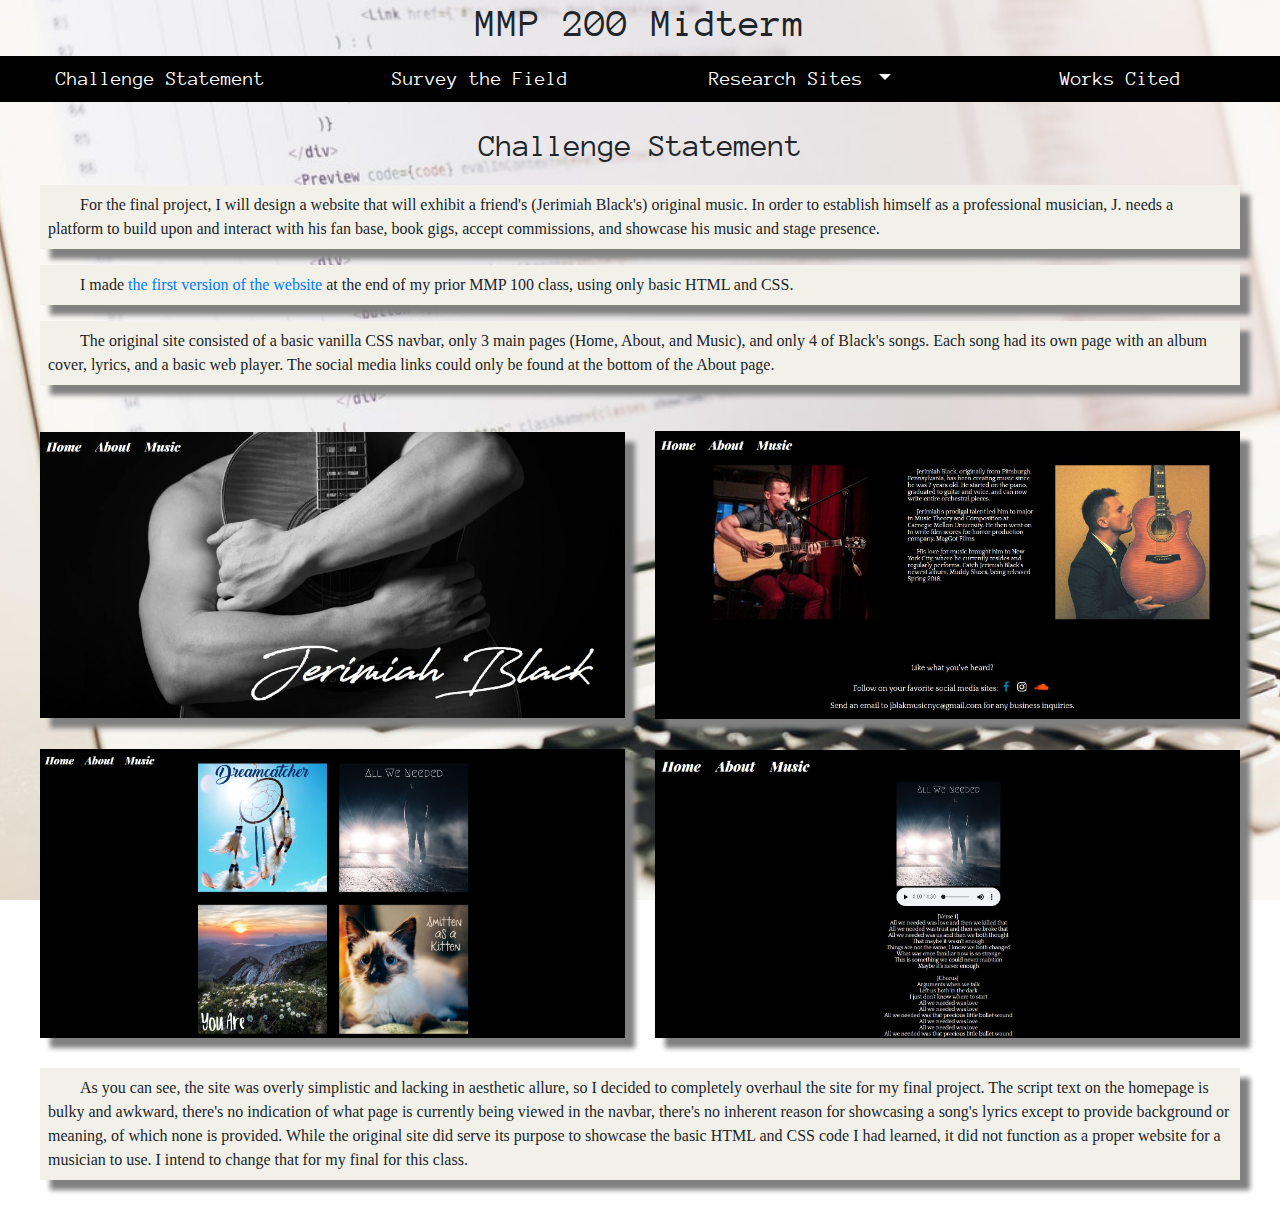
<file: index.html>
<!DOCTYPE html>
<html>

<head>
    <title> Erin Brady Midterm</title>

    <meta name="viewport" content="width=device-width, initial-scale=1">
    <link rel="stylesheet" href="bootstrap.css">
    <script src="jquery-3.3.1.min.js"></script>
    <script src="bootstrap.js"></script>
    <link href="style.css" rel="stylesheet" />

    <style>
        @import url('https://fonts.googleapis.com/css?family=Anonymous+Pro');
    </style>

    <meta charset="utf-8">

</head>

<body>

     <h1> MMP 200 Midterm </h1>


    <nav class="navbar navbar-expand-md">
        <button class="navbar-toggler navbar-toggler-right custom-toggler" type="button" data-toggle="collapse" data-target="#navbarSupportedContent" aria-controls="navbarSupportedContent" aria-expanded="false" aria-label="Toggle navigation">
            <span class="navbar-toggler-icon"></span>
        </button>

        <div class="collapse navbar-collapse" id="navbarSupportedContent">
            <ul class="navbar-nav mr-auto">
                <li class="nav-item">
                    <a class="nav-link" href="index.html">Challenge Statement</a>
                </li>
                <li class="nav-item">
                    <a class="nav-link" href="survey.html">Survey the Field</a>
                </li>
                <li class="dropdown">
                    <a class="dropdown-toggle" data-toggle="dropdown" href="#">Research Sites
                        <span class="caret"></span></a>
                    <ul class="dropdown-menu">
                        <li><a href="research-A.html">Research Site A</a></li>
                        <li><a href="research-B.html">Research Site B</a></li>
                        <li><a href="research-C.html">Research Site C</a></li>
                    </ul>
                <li class="nav-item">
                    <a class="nav-link" href="works-cited.html">Works Cited</a>
                </li>
            </ul>
        </div>
    </nav>

    <h2>Challenge Statement</h2>

    <div class="container-fluid">
        <div class="row align-items-center">
            <div class="col-sm">
                <p>For the final project, I will design a website that will exhibit a friend's (Jerimiah Black's) original music. In order to establish himself as a professional musician, J. needs a platform to build upon and interact with his fan base, book gigs, accept commissions, and showcase his music and stage presence. </p>
                <p>I made <a href="http://mmp.bmcc.cuny.edu/erin.brady/final/index.html" target="_blank"> the first version of the website</a> at the end of my prior MMP 100 class, using only basic HTML and CSS.</p>
                <p>The original site consisted of a basic vanilla CSS navbar, only 3 main pages (Home, About, and Music), and only 4 of Black's songs. Each song had its own page with an album cover, lyrics, and a basic web player. The social media links could only be found at the bottom of the About page.</p>
            </div>
        </div>
        <div class="row align-items-center">
            <div class="col-sm">
                <img src="images/old/homepage.JPG" class="img-fluid" />
            </div>
            <div class="col-sm">
                <img src="images/old/about.JPG" class="img-fluid" />
            </div>
        </div>
        <div class="row align-items-center">
            <div class="col-sm">
                <img src="images/old/music.JPG" class="img-fluid" />
            </div>
            <div class="col-sm">
                <img src="images/old/track.JPG" class="img-fluid" />
            </div>
        </div>
        <div class="row align-items-center">
            <div class="col-sm">
                <p>As you can see, the site was overly simplistic and lacking in aesthetic allure, so I decided to completely overhaul the site for my final project. The script text on the homepage is bulky and awkward, there's no indication of what page is currently being viewed in the navbar, there's no inherent reason for showcasing a song's lyrics except to provide background or meaning, of which none is provided. While the original site did serve its purpose to showcase the basic HTML and CSS code I had learned, it did not function as a proper website for a musician to use. I intend to change that for my final for this class.</p>
            </div>
        </div>
    </div>

</body>

</html>
</file>
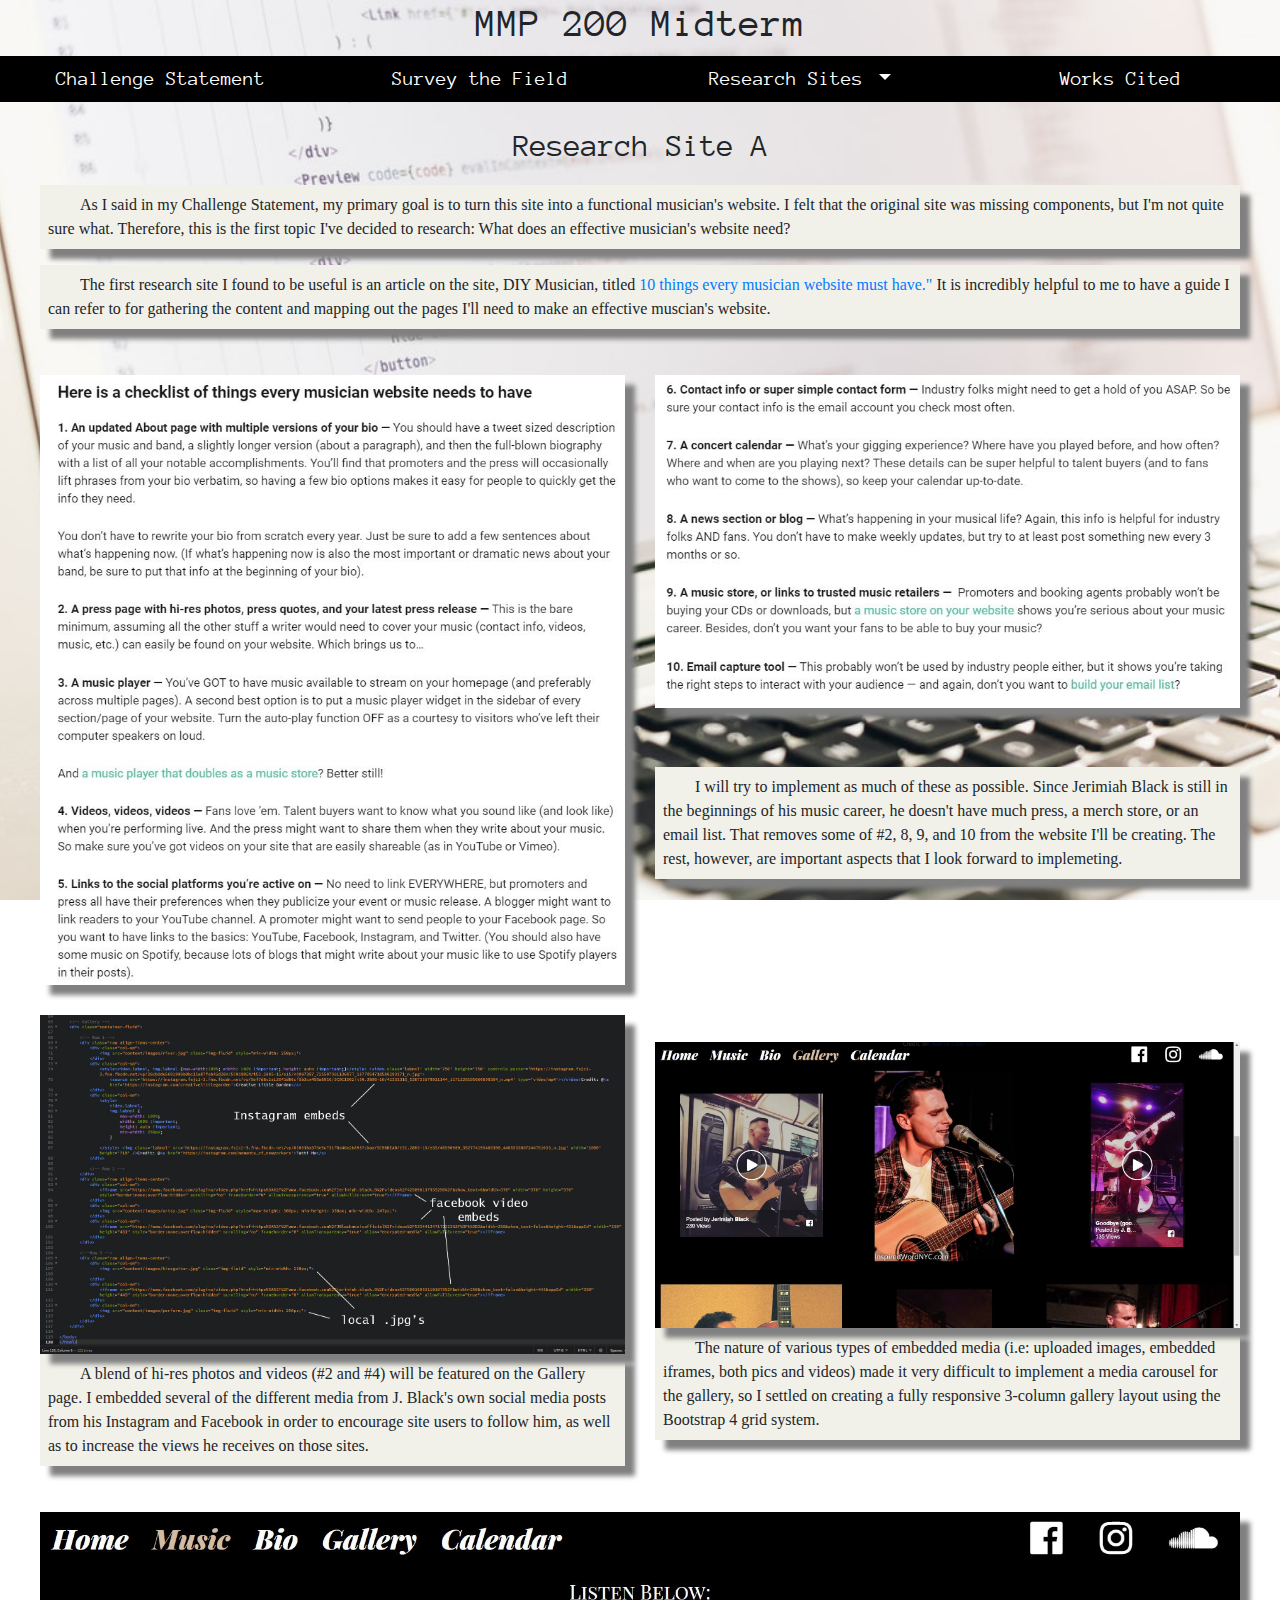
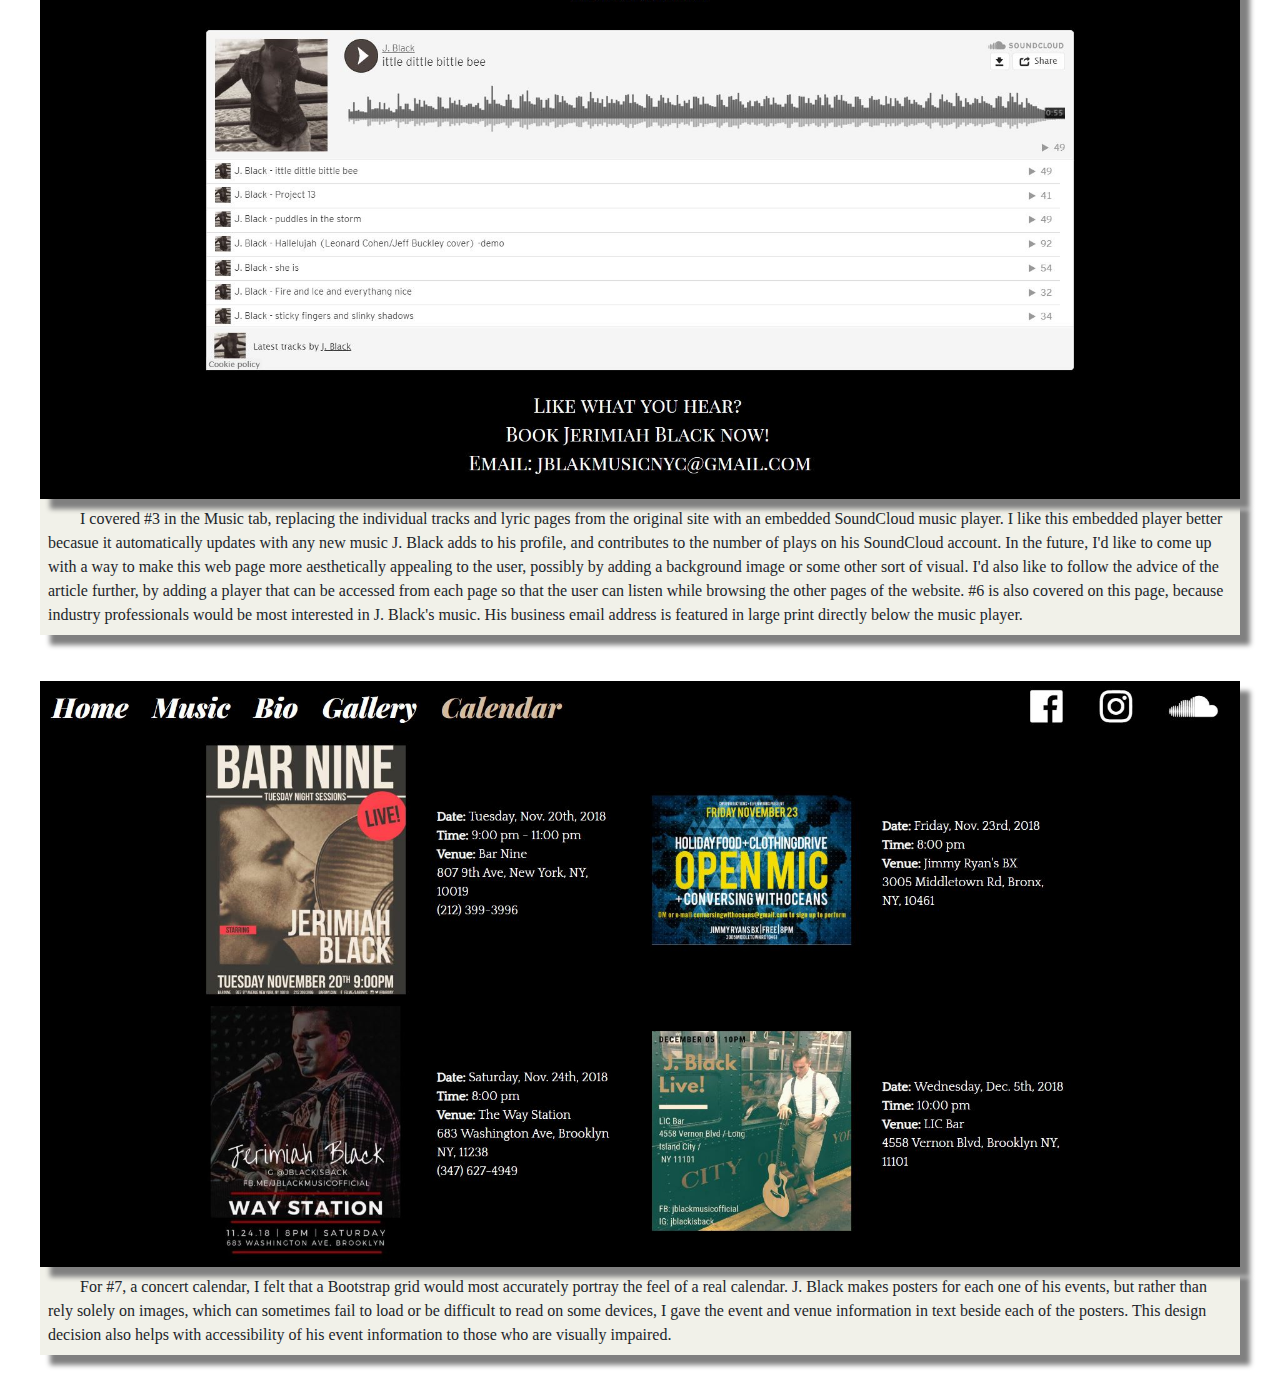
<file: research-A.html>
<!DOCTYPE html>
<html>

<head>
    <title> Erin Brady Midterm</title>

    <meta name="viewport" content="width=device-width, initial-scale=1">
    <link rel="stylesheet" href="bootstrap.css">
    <script src="jquery-3.3.1.min.js"></script>
    <script src="bootstrap.js"></script>
    <link href="style.css" rel="stylesheet" />

    <style>
        @import url('https://fonts.googleapis.com/css?family=Anonymous+Pro');
    </style>

    <meta charset="utf-8">

</head>

<body>

     <h1> MMP 200 Midterm </h1>

    
    <nav class="navbar navbar-expand-md">
        <button class="navbar-toggler navbar-toggler-right custom-toggler" type="button" data-toggle="collapse" data-target="#navbarSupportedContent" aria-controls="navbarSupportedContent" aria-expanded="false" aria-label="Toggle navigation">
            <span class="navbar-toggler-icon"></span>
        </button>

        <div class="collapse navbar-collapse" id="navbarSupportedContent">
            <ul class="navbar-nav mr-auto">
                <li class="nav-item">
                    <a class="nav-link" href="index.html">Challenge Statement</a>
                </li>
                <li class="nav-item">
                    <a class="nav-link" href="survey.html">Survey the Field</a>
                </li>
                <li class="dropdown">
                    <a class="dropdown-toggle" data-toggle="dropdown" href="#">Research Sites
                        <span class="caret"></span></a>
                    <ul class="dropdown-menu">
                        <li><a href="research-A.html">Research Site A</a></li>
                        <li><a href="research-B.html">Research Site B</a></li>
                        <li><a href="research-C.html">Research Site C</a></li>
                    </ul>
                <li class="nav-item">
                    <a class="nav-link" href="works-cited.html">Works Cited</a>
                </li>
            </ul>
        </div>
    </nav>
    

    <h2>Research Site A</h2>

    <div class="container-fluid">
        <div class="row">
            <div class="col-sm">

                <p>As I said in my Challenge Statement, my primary goal is to turn this site into a functional musician's website. I felt that the original site was missing components, but I'm not quite sure what. Therefore, this is the first topic I've decided to research: What does an effective musician's website need?</p>
                <p>The first research site I found to be useful is an article on the site, DIY Musician, titled <a href="https://diymusician.cdbaby.com/music-promotion/10-things-every-musician-website-must-have/" target="_blank">10 things every musician website must have."</a> It is incredibly helpful to me to have a guide I can refer to for gathering the content and mapping out the pages I'll need to make an effective muscian's website.</p>
            </div>
        </div>
        <div class="row">
            <div class="col-sm">
                <img src="images/sitelist1.JPG" class="img-fluid" />
            </div>
            <div class="col-sm">
                <img src="images/sitelist2.JPG" class="img-fluid" />
                <p style="margin-top: 10%;"> I will try to implement as much of these as possible. Since Jerimiah Black is still in the beginnings of his music career, he doesn't have much press, a merch store, or an email list. That removes some of #2, 8, 9, and 10 from the website I'll be creating. The rest, however, are important aspects that I look forward to implemeting.</p>
            </div>
        </div>
        <div class="row align-items-center">
            <div class="col-sm">
                <img src="images/new/gallery%20html-2.JPG" class="img-fluid" />
                <p>A blend of hi-res photos and videos (#2 and #4) will be featured on the Gallery page. I embedded several of the different media from J. Black's own social media posts from his Instagram and Facebook in order to encourage site users to follow him, as well as to increase the views he receives on those sites.</p>

            </div>
            <div class="col-sm">
                <img src="images/new/gallery-browser-2.JPG" class="img-fluid" />
                <p>The nature of various types of embedded media (i.e: uploaded images, embedded iframes, both pics and videos) made it very difficult to implement a media carousel for the gallery, so I settled on creating a fully responsive 3-column gallery layout using the Bootstrap 4 grid system.</p>
            </div>
        </div>
        <div class="row align-items-center">
            <div class="col-sm">
                <img src="images/new/music-browser.JPG" class="img-fluid" />
                <p>I covered #3 in the Music tab, replacing the individual tracks and lyric pages from the original site with an embedded SoundCloud music player. I like this embedded player better becasue it automatically updates with any new music J. Black adds to his profile, and contributes to the number of plays on his SoundCloud account. In the future, I'd like to come up with a way to make this web page more aesthetically appealing to the user, possibly by adding a background image or some other sort of visual. I'd also like to follow the advice of the article further, by adding a player that can be accessed from each page so that the user can listen while browsing the other pages of the website. #6 is also covered on this page, because industry professionals would be most interested in J. Black's music. His business email address is featured in large print directly below the music player.</p>
            </div>
        </div>
        <div class="row align-items-center">
            <div class="col-sm">
                <img src="images/new/calendar-browser.JPG" class="img-fluid" />
                <p>For #7, a concert calendar, I felt that a Bootstrap grid would most accurately portray the feel of a real calendar. J. Black makes posters for each one of his events, but rather than rely solely on images, which can sometimes fail to load or be difficult to read on some devices, I gave the event and venue information in text beside each of the posters. This design decision also helps with accessibility of his event information to those who are visually impaired.</p>
            </div>
        </div>

    </div>

</body>

</html>
</file>
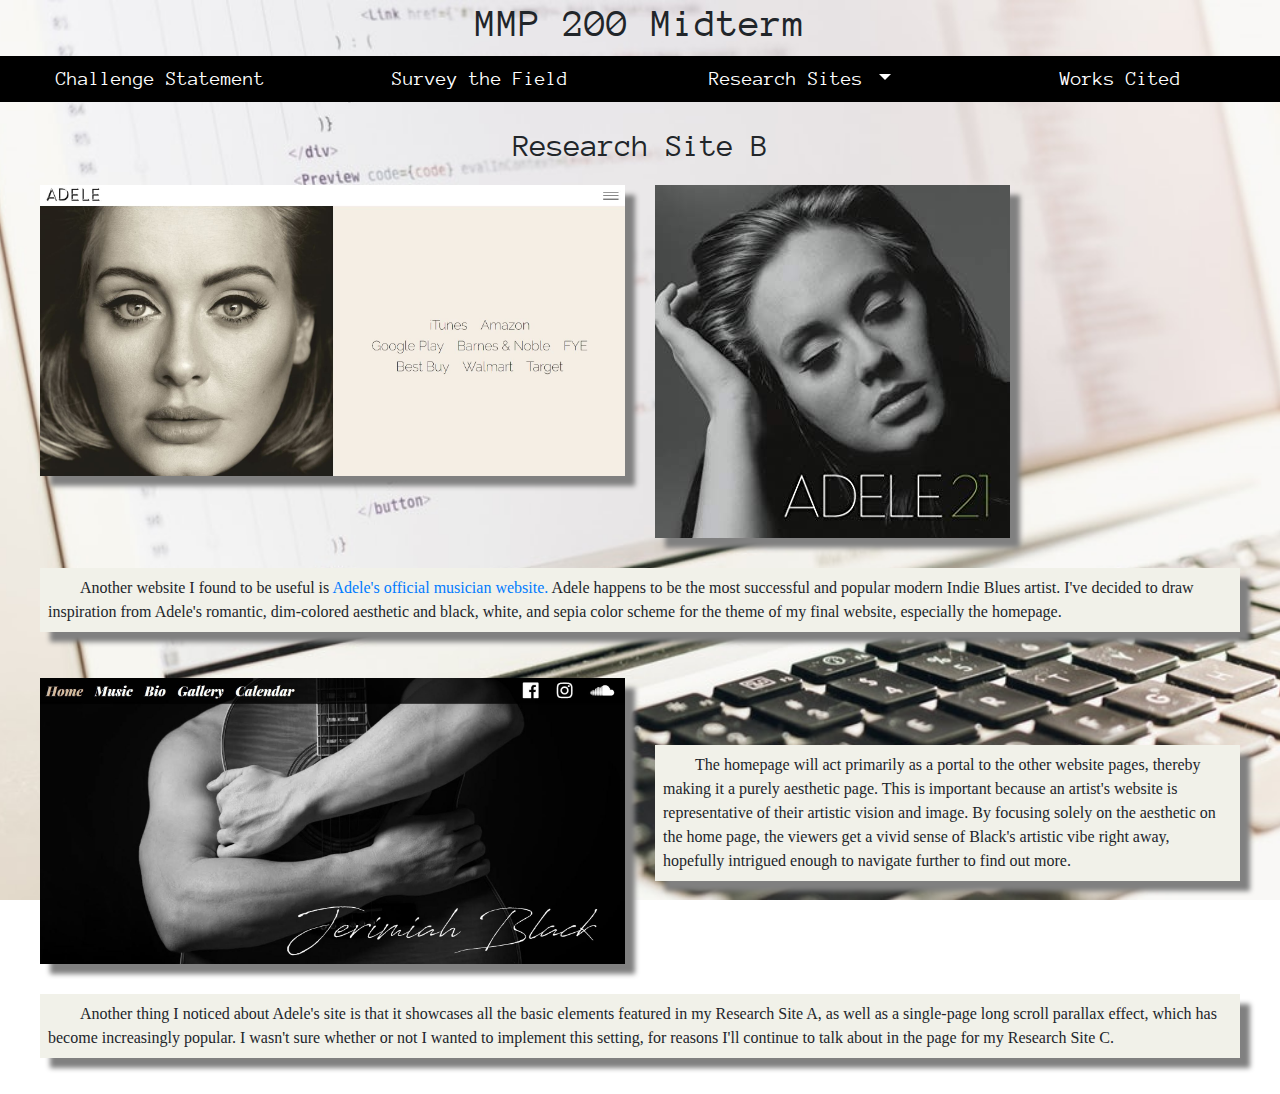
<file: research-B.html>
<!DOCTYPE html>
<html>



<head>
    <title> Erin Brady Midterm</title>

    <meta name="viewport" content="width=device-width, initial-scale=1">
    <link rel="stylesheet" href="bootstrap.css">
    <script src="jquery-3.3.1.min.js"></script>
    <script src="bootstrap.js"></script>
    <link href="style.css" rel="stylesheet" />

    <style>
        @import url('https://fonts.googleapis.com/css?family=Anonymous+Pro');
    </style>

    <meta charset="utf-8">

</head>


<body>

    <h1> MMP 200 Midterm </h1>

      <nav class="navbar navbar-expand-md">
        <button class="navbar-toggler navbar-toggler-right custom-toggler" type="button" data-toggle="collapse" data-target="#navbarSupportedContent" aria-controls="navbarSupportedContent" aria-expanded="false" aria-label="Toggle navigation">
            <span class="navbar-toggler-icon"></span>
        </button>

        <div class="collapse navbar-collapse" id="navbarSupportedContent">
            <ul class="navbar-nav mr-auto">
                <li class="nav-item">
                    <a class="nav-link" href="index.html">Challenge Statement</a>
                </li>
                <li class="nav-item">
                    <a class="nav-link" href="survey.html">Survey the Field</a>
                </li>
                <li class="dropdown">
                    <a class="dropdown-toggle" data-toggle="dropdown" href="#">Research Sites
                        <span class="caret"></span></a>
                    <ul class="dropdown-menu">
                        <li><a href="research-A.html">Research Site A</a></li>
                        <li><a href="research-B.html">Research Site B</a></li>
                        <li><a href="research-C.html">Research Site C</a></li>
                    </ul>
                <li class="nav-item">
                    <a class="nav-link" href="works-cited.html">Works Cited</a>
                </li>
            </ul>
        </div>
    </nav>
    
    
    <h2>Research Site B</h2>

    <div class="container-fluid">
        <div class="row">
            <div class="col-sm">
                <img src="images/adele.JPG" class="img-fluid" />
            </div>
            <div class="col-sm">
                <img src="images/adele2.jpg" class="img-fluid" />
            </div>
        </div>
        <div class="row">
            <div class="col-sm">

                <p>Another website I found to be useful is <a href="http://adele.com/home/" target="_blank">Adele's official musician website.</a> Adele happens to be the most successful and popular modern Indie Blues artist. I've decided to draw inspiration from Adele's romantic, dim-colored aesthetic and black, white, and sepia color scheme for the theme of my final website, especially the homepage.</p>
            </div>
        </div>
        <div class="row align-items-center">
            <div class="col-sm">

                <img src="images/new/home-browser.JPG" class="img-fluid" />
            </div>
            <div class="col-sm">
                <p> The homepage will act primarily as a portal to the other website pages, thereby making it a purely aesthetic page. This is important because an artist's website is representative of their artistic vision and image. By focusing solely on the aesthetic on the home page, the viewers get a vivid sense of Black's artistic vibe right away, hopefully intrigued enough to navigate further to find out more.</p>
            </div>
        </div>
        <div class="row align-items-center">
            <div class="col-sm">
                <p>Another thing I noticed about Adele's site is that it showcases all the basic elements featured in my Research Site A, as well as a single-page long scroll parallax effect, which has become increasingly popular. I wasn't sure whether or not I wanted to implement this setting, for reasons I'll continue to talk about in the page for my Research Site C.</p>
            </div>
        </div>
    </div>

</body>

</html>
</file>
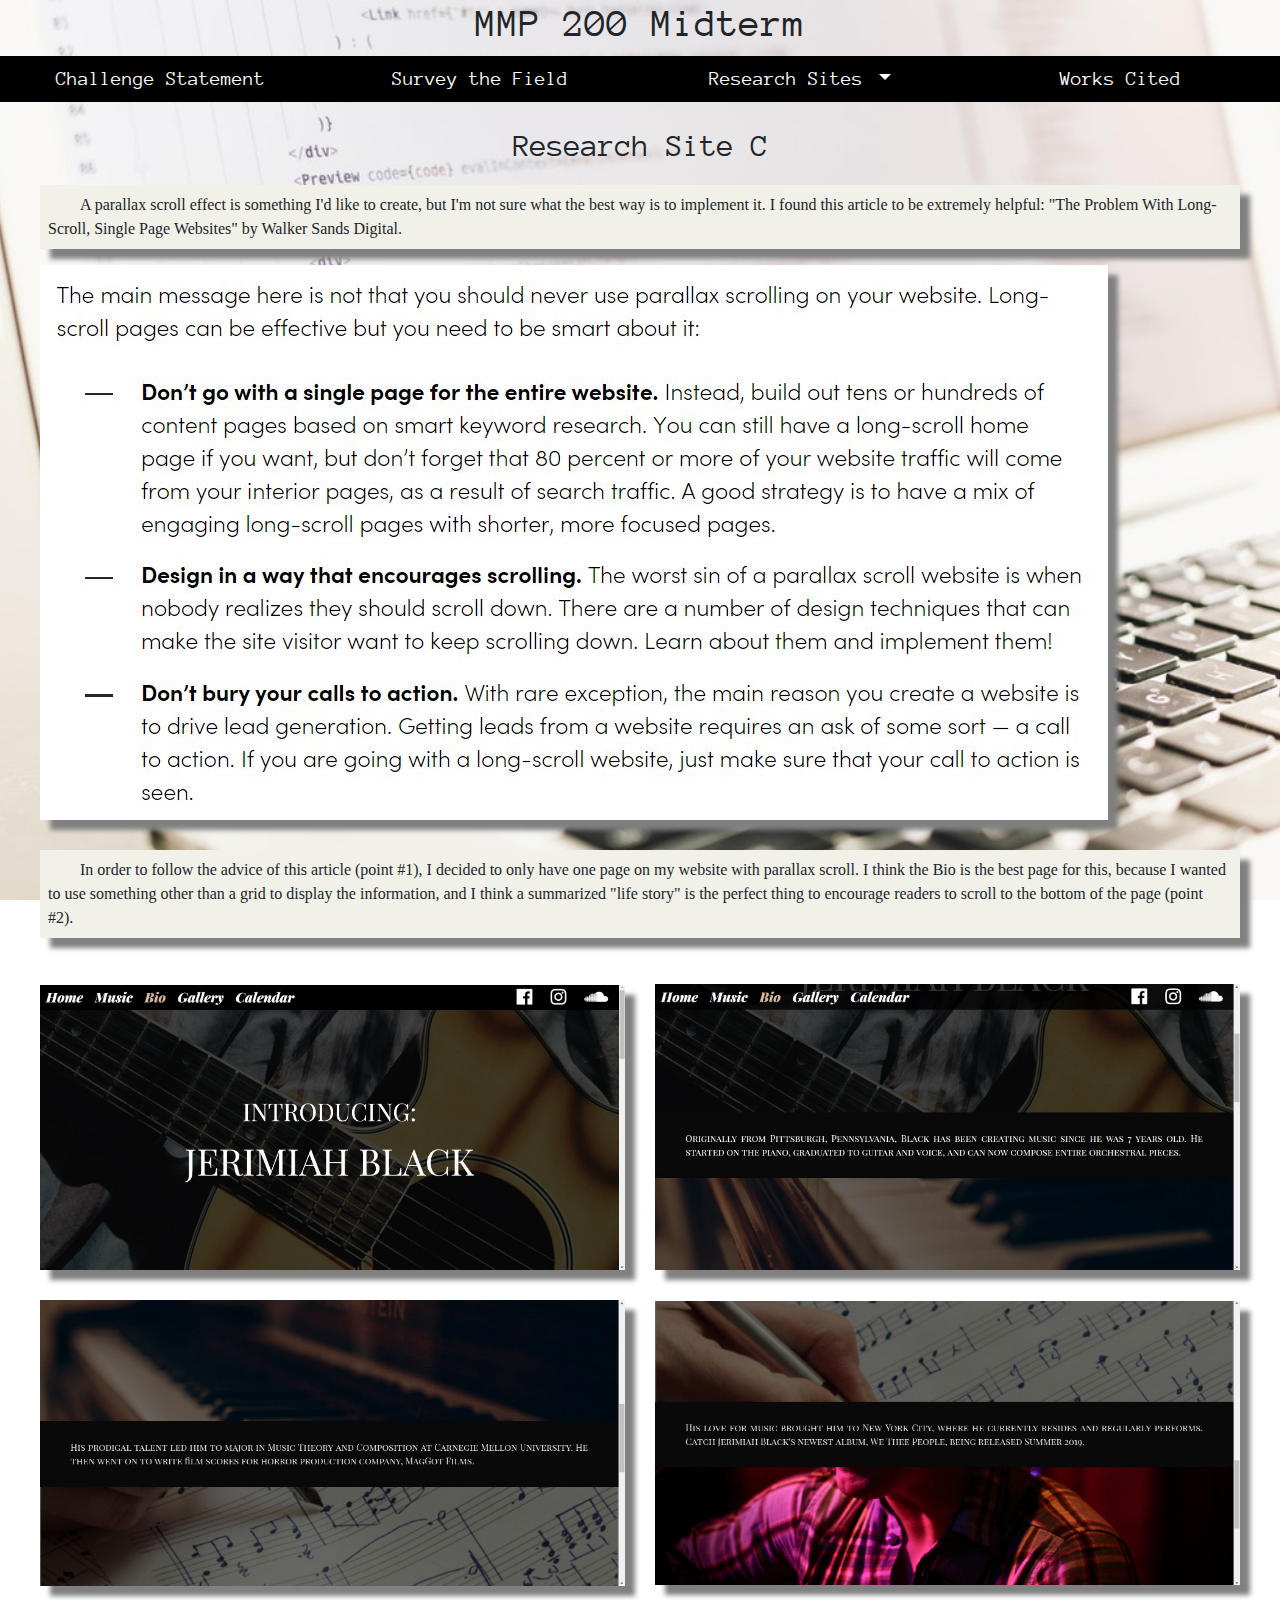
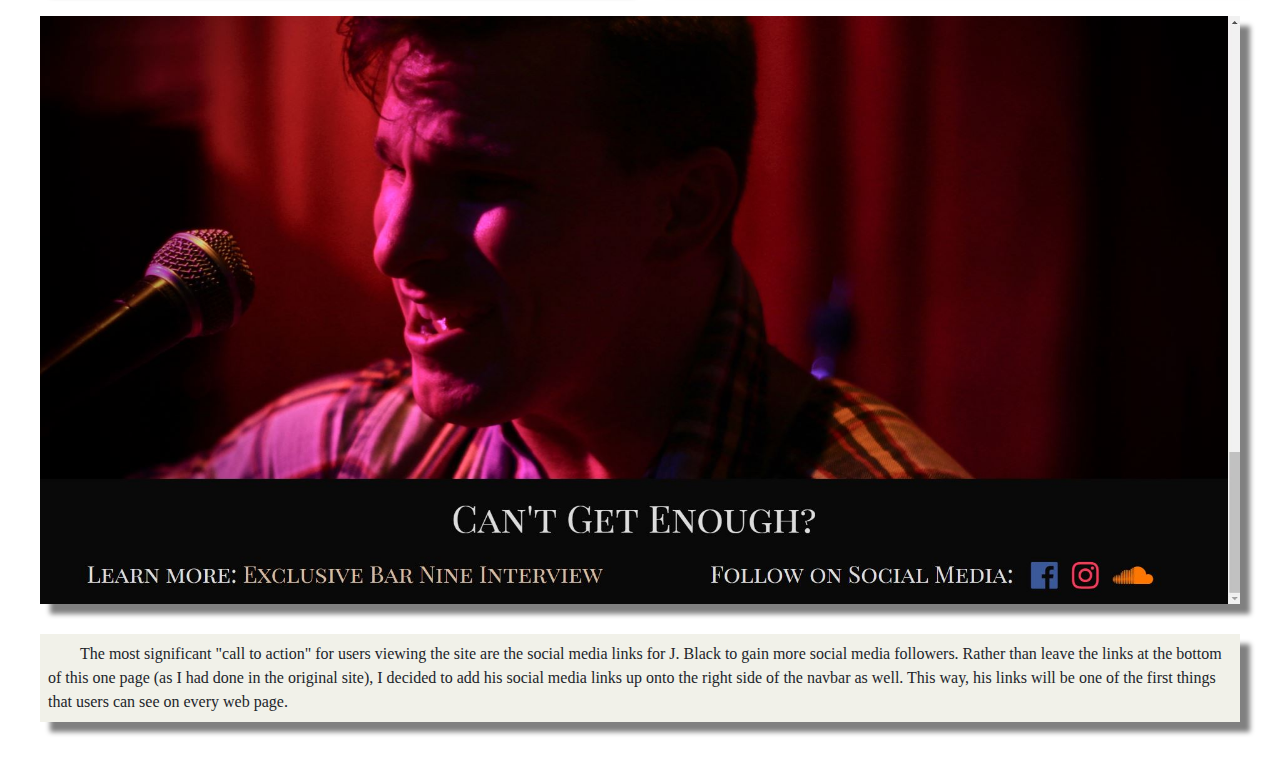
<file: research-C.html>
<!DOCTYPE html>
<html>



<head>
    <title> Erin Brady Midterm</title>

    <meta name="viewport" content="width=device-width, initial-scale=1">
    <link rel="stylesheet" href="bootstrap.css">
    <script src="jquery-3.3.1.min.js"></script>
    <script src="bootstrap.js"></script>
    <link href="style.css" rel="stylesheet" />

    <style>
        @import url('https://fonts.googleapis.com/css?family=Anonymous+Pro');
    </style>

    <meta charset="utf-8">

</head>




<body>

    <h1> MMP 200 Midterm </h1>


    <nav class="navbar navbar-expand-md">
        <button class="navbar-toggler navbar-toggler-right custom-toggler" type="button" data-toggle="collapse" data-target="#navbarSupportedContent" aria-controls="navbarSupportedContent" aria-expanded="false" aria-label="Toggle navigation">
            <span class="navbar-toggler-icon"></span>
        </button>

        <div class="collapse navbar-collapse" id="navbarSupportedContent">
            <ul class="navbar-nav mr-auto">
                <li class="nav-item">
                    <a class="nav-link" href="index.html">Challenge Statement</a>
                </li>
                <li class="nav-item">
                    <a class="nav-link" href="survey.html">Survey the Field</a>
                </li>
                <li class="dropdown">
                    <a class="dropdown-toggle" data-toggle="dropdown" href="#">Research Sites
                        <span class="caret"></span></a>
                    <ul class="dropdown-menu">
                        <li><a href="research-A.html">Research Site A</a></li>
                        <li><a href="research-B.html">Research Site B</a></li>
                        <li><a href="research-C.html">Research Site C</a></li>
                    </ul>
                <li class="nav-item">
                    <a class="nav-link" href="works-cited.html">Works Cited</a>
                </li>
            </ul>
        </div>
    </nav>


    <h2>Research Site C</h2>

    <div class="container-fluid">
        <div class="row align-items-center">
            <div class="col-sm">

                <p>A parallax scroll effect is something I'd like to create, but I'm not sure what the best way is to implement it. I found this article to be extremely helpful: "The Problem With Long-Scroll, Single Page Websites" by Walker Sands Digital. </p>
                <img src="images/parallax1.JPG" class="img-fluid" />
            </div>
        </div>
        <div class="row align-items-center">
            <div class="col-sm">
                <p>In order to follow the advice of this article (point #1), I decided to only have one page on my website with parallax scroll. I think the Bio is the best page for this, because I wanted to use something other than a grid to display the information, and I think a summarized "life story" is the perfect thing to encourage readers to scroll to the bottom of the page (point #2).</p>
            </div>
        </div>
        <div class="row align-items-center">
            <div class="col-sm">
                <img src="images/new/bio-browser-1.JPG" class="img-fluid" />
            </div>
            <div class="col-sm">
                <img src="images/new/bio-browser-2.JPG" class="img-fluid" />
            </div>
        </div>
        <div class="row align-items-center">
            <div class="col-sm">
                <img src="images/new/bio-browser-3.JPG" class="img-fluid" />
            </div>
            <div class="col-sm">
                <img src="images/new/bio-browser-4.JPG" class="img-fluid" />
            </div>
        </div>
        <div class="row align-items-center">
            <div class="col-sm">
                <img src="images/new/bio-browser-5.JPG" class="img-fluid" />
            </div>
        </div>
        <div class="row align-items-center">
            <div class="col-sm">
                <p>The most significant "call to action" for users viewing the site are the social media links for J. Black to gain more social media followers. Rather than leave the links at the bottom of this one page (as I had done in the original site), I decided to add his social media links up onto the right side of the navbar as well. This way, his links will be one of the first things that users can see on every web page.</p>
            </div>
        </div>
    </div>

</body>

</html>
</file>
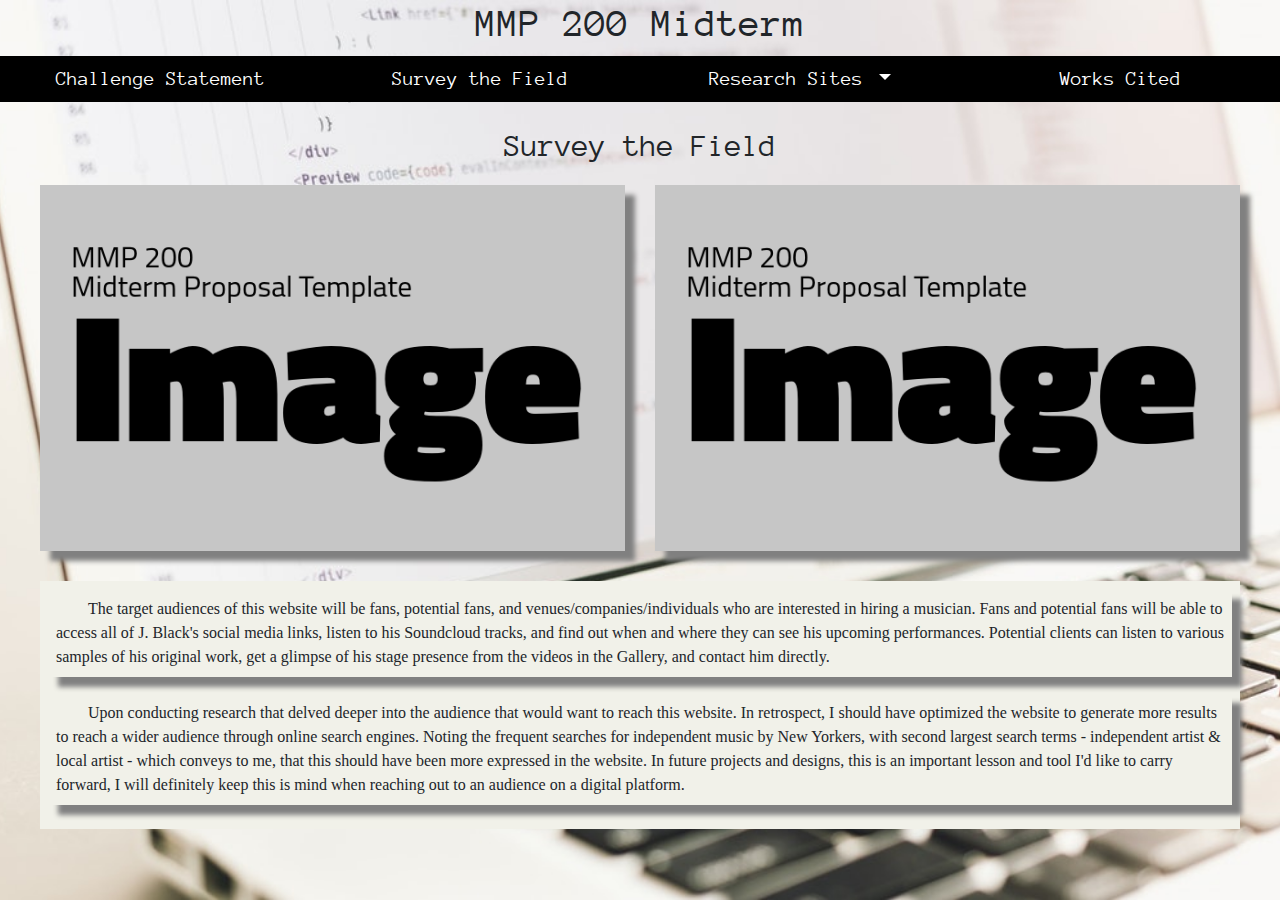
<file: survey.html>
<!DOCTYPE html>
<html>



<head>
    <title> Erin Brady Midterm</title>

    <meta name="viewport" content="width=device-width, initial-scale=1">
    <link rel="stylesheet" href="bootstrap.css">
    <script src="jquery-3.3.1.min.js"></script>
    <script src="bootstrap.js"></script>
    <link href="style.css" rel="stylesheet" />

    <style>
        @import url('https://fonts.googleapis.com/css?family=Anonymous+Pro');
    </style>

    <meta charset="utf-8">

</head>


<body>

    <h1> MMP 200 Midterm </h1>


    <nav class="navbar navbar-expand-md">
        <button class="navbar-toggler navbar-toggler-right custom-toggler" type="button" data-toggle="collapse" data-target="#navbarSupportedContent" aria-controls="navbarSupportedContent" aria-expanded="false" aria-label="Toggle navigation">
            <span class="navbar-toggler-icon"></span>
        </button>

        <div class="collapse navbar-collapse" id="navbarSupportedContent">
            <ul class="navbar-nav mr-auto">
                <li class="nav-item">
                    <a class="nav-link" href="index.html">Challenge Statement</a>
                </li>
                <li class="nav-item">
                    <a class="nav-link" href="survey.html">Survey the Field</a>
                </li>
                <li class="dropdown">
                    <a class="dropdown-toggle" data-toggle="dropdown" href="#">Research Sites
                        <span class="caret"></span></a>
                    <ul class="dropdown-menu">
                        <li><a href="research-A.html">Research Site A</a></li>
                        <li><a href="research-B.html">Research Site B</a></li>
                        <li><a href="research-C.html">Research Site C</a></li>
                    </ul>
                <li class="nav-item">
                    <a class="nav-link" href="works-cited.html">Works Cited</a>
                </li>
            </ul>
        </div>
    </nav>

    

    <h2>Survey the Field</h2>

    <div class="container-fluid">
        <div class="row">
            <div class="col-sm">
                <img src="images/placeholder.png" class="img-fluid" />
            </div>
            <div class="col-sm">
                <img src="images/placeholder.png" class="img-fluid" />
            </div>
        </div>
        <div class="row">
            <div class="col-sm">
                <div class="text">

                    <p>The target audiences of this website will be fans, potential fans, and venues/companies/individuals who are interested in hiring a musician. Fans and potential fans will be able to access all of J. Black's social media links, listen to his Soundcloud tracks, and find out when and where they can see his upcoming performances. Potential clients can listen to various samples of his original work, get a glimpse of his stage presence from the videos in the Gallery, and contact him directly. </p>


                    <p>Upon conducting research that delved deeper into the audience that would want to reach this website. In retrospect, I should have optimized the website to generate more results to reach a wider audience through online search engines. Noting the frequent searches for independent music by New Yorkers, with second largest search terms - independent artist & local artist - which conveys to me, that this should have been more expressed in the website. In future projects and designs, this is an important lesson and tool I'd like to carry forward, I will definitely keep this is mind when reaching out to an audience on a digital platform.</p>


                </div>
            </div>
        </div>
    </div>

</body>

</html>
</file>
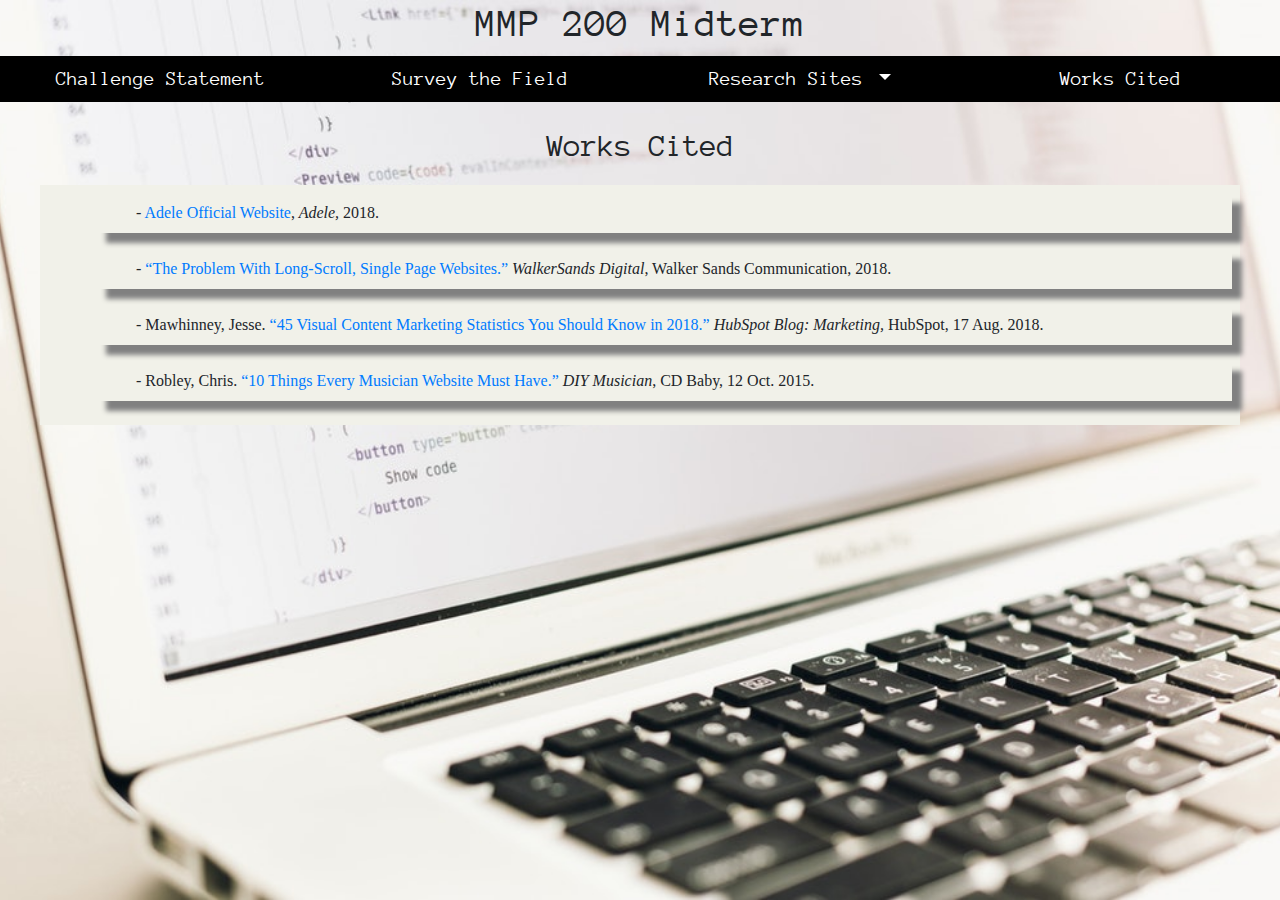
<file: works-cited.html>
<!DOCTYPE html>
<html>



<head>
    <title> Erin Brady Midterm</title>

    <meta name="viewport" content="width=device-width, initial-scale=1">
    <link rel="stylesheet" href="bootstrap.css">
    <script src="jquery-3.3.1.min.js"></script>
    <script src="bootstrap.js"></script>
    <link href="style.css" rel="stylesheet" />

    <style>
        @import url('https://fonts.googleapis.com/css?family=Anonymous+Pro');
    </style>

    <meta charset="utf-8">

</head>




<body>

   <h1> MMP 200 Midterm </h1>
    

    <nav class="navbar navbar-expand-md">
        <button class="navbar-toggler navbar-toggler-right custom-toggler" type="button" data-toggle="collapse" data-target="#navbarSupportedContent" aria-controls="navbarSupportedContent" aria-expanded="false" aria-label="Toggle navigation">
            <span class="navbar-toggler-icon"></span>
        </button>

        <div class="collapse navbar-collapse" id="navbarSupportedContent">
            <ul class="navbar-nav mr-auto">
                <li class="nav-item">
                    <a class="nav-link" href="index.html">Challenge Statement</a>
                </li>
                <li class="nav-item">
                    <a class="nav-link" href="survey.html">Survey the Field</a>
                </li>
                <li class="dropdown">
                    <a class="dropdown-toggle" data-toggle="dropdown" href="#">Research Sites
                        <span class="caret"></span></a>
                    <ul class="dropdown-menu">
                        <li><a href="research-A.html">Research Site A</a></li>
                        <li><a href="research-B.html">Research Site B</a></li>
                        <li><a href="research-C.html">Research Site C</a></li>
                    </ul>
                <li class="nav-item">
                    <a class="nav-link" href="works-cited.html">Works Cited</a>
                </li>
            </ul>
        </div>
    </nav>
    

    <h2>Works Cited</h2>

    <div class="container-fluid">
        <div class="row">
            <div class="col-sm">
                <div class="text" style="text-indent: -2.5em; padding-left: 3.5em;">

                    <p>- <a href="http://adele.com/home/" target="_blank">Adele Official Website</a>,<i> Adele,</i> 2018.</p>

                    <p>- <a href="www.walkersandsdigital.com/the-problem-with-long-scroll-single-page-websites" target="_blank">“The Problem With Long-Scroll, Single Page Websites.”</a> <i>WalkerSands Digital</i>, Walker Sands Communication, 2018.</p>

                    <p>- Mawhinney, Jesse. <a href="https://blog.hubspot.com/marketing/visual-content-marketing-strategy" target="_blank">“45 Visual Content Marketing Statistics You Should Know in 2018.”</a> <i>HubSpot Blog: Marketing,</i> HubSpot, 17 Aug. 2018.</p>

                    <p>- Robley, Chris. <a href="diymusician.cdbaby.com/music-promotion/10-things-every-musician-website-must-have/" target="_blank"> “10 Things Every Musician Website Must Have.”</a> <i>DIY Musician</i>, CD Baby, 12 Oct. 2015.</p>

                </div>
            </div>
        </div>
    </div>

</body>

</html>
</file>
<file: style.css>
body {
    background: url(images/home-background.jpeg) no-repeat center fixed;
    background-size: cover;
    font-family: serif;
}

h1,
h2 {
    text-align: center;
    font-family: 'Anonymous Pro', monospace;
}

h2 {
    margin-top: 25px;
}

nav.navbar {
    position: -webkit- sticky;
    position: sticky;
    top: 0;
    text-align: center;
    background-color: black !important;
    padding: 0px;
    z-index: 5;
    font-family: 'Anonymous Pro', monospace;
}


.custom-toggler .navbar-toggler-icon {
    background-image: url("data:image/svg+xml;charset=utf8,%3Csvg viewBox='0 0 32 32' xmlns='http://www.w3.org/2000/svg'%3E%3Cpath stroke='white' stroke-width='2' stroke-linecap='round' stroke-miterlimit='10' d='M4 8h24M4 16h24M4 24h24'/%3E%3C/svg%3E");
}

nav ul {
    list-style: none;
    margin: 0px;
    width: 100%;
}

nav li {
    display: inline;
    width: 25%;
}

nav a,
.nav-link a, a.dropdown-toggle {
    display: inline-block;
    color: white;
    text-decoration: none;
    font-size: 20px;
    padding-left: 15px !important;
    padding-right: 15px !important;
    border-left: 2px solid transparent;
    border-right: 2px solid transparent;
    width: 100%;
}

a.dropdown-toggle {
    padding-top: 8px;
    padding-bottom: 8px;
}

ul.dropdown-menu.show {
    background-color: black;
    text-align: center;
}

nav a:hover, a.dropdown-toggle:hover {
    font-style: normal;
    background-color: dimgray;
    color: white;
    text-decoration: none;
    border-left: 2px solid gray;
    border-right: 2px solid gray;
}

.img-fluid {
    max-width: 100%;
    height: auto;
}

p,
.container-fluid img {
    box-shadow: 10px 10px 5px grey;
}

.row,
.col {
    padding-top: 10px;
    padding-bottom: 10px;
    margin: 10px
}

p,
.text {
    background-color: #f1f1e9;
    text-indent: 2em;
    line-height: 1.5;
    padding: .5em;
}
</file>
